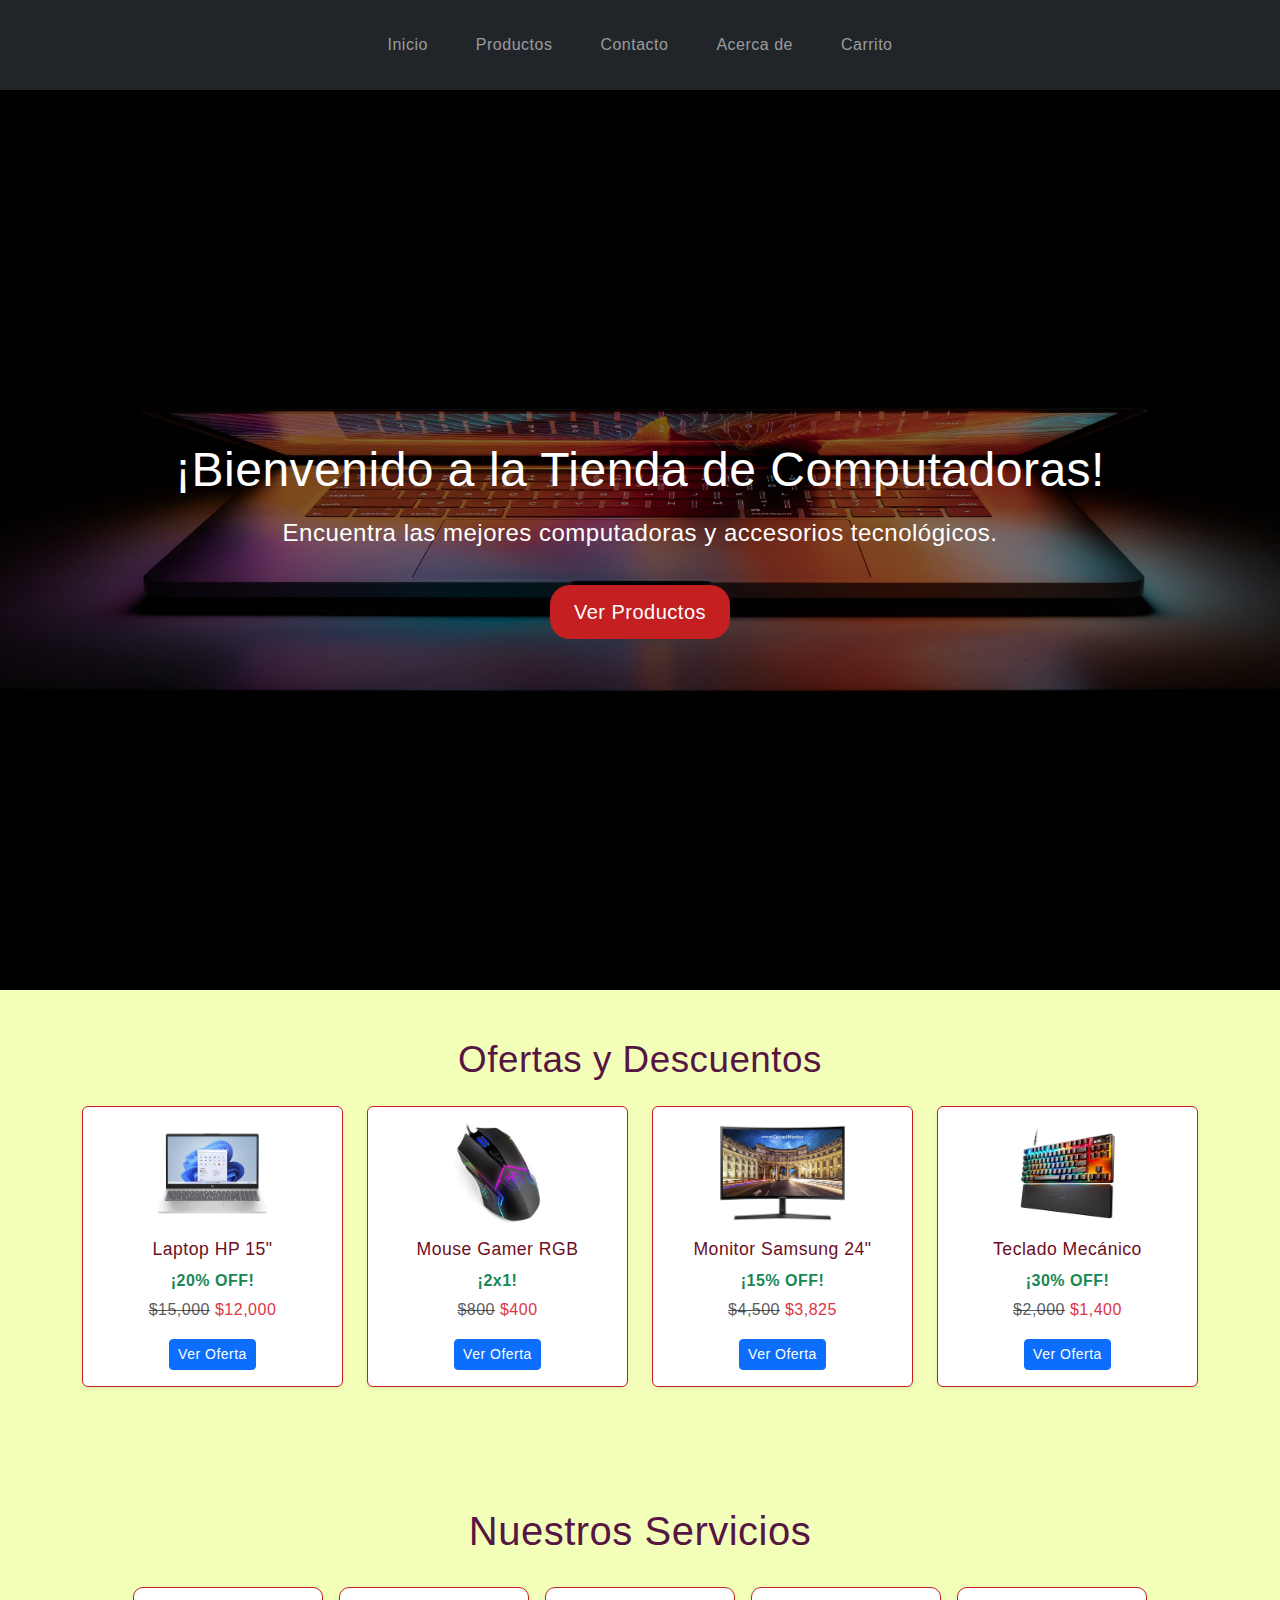
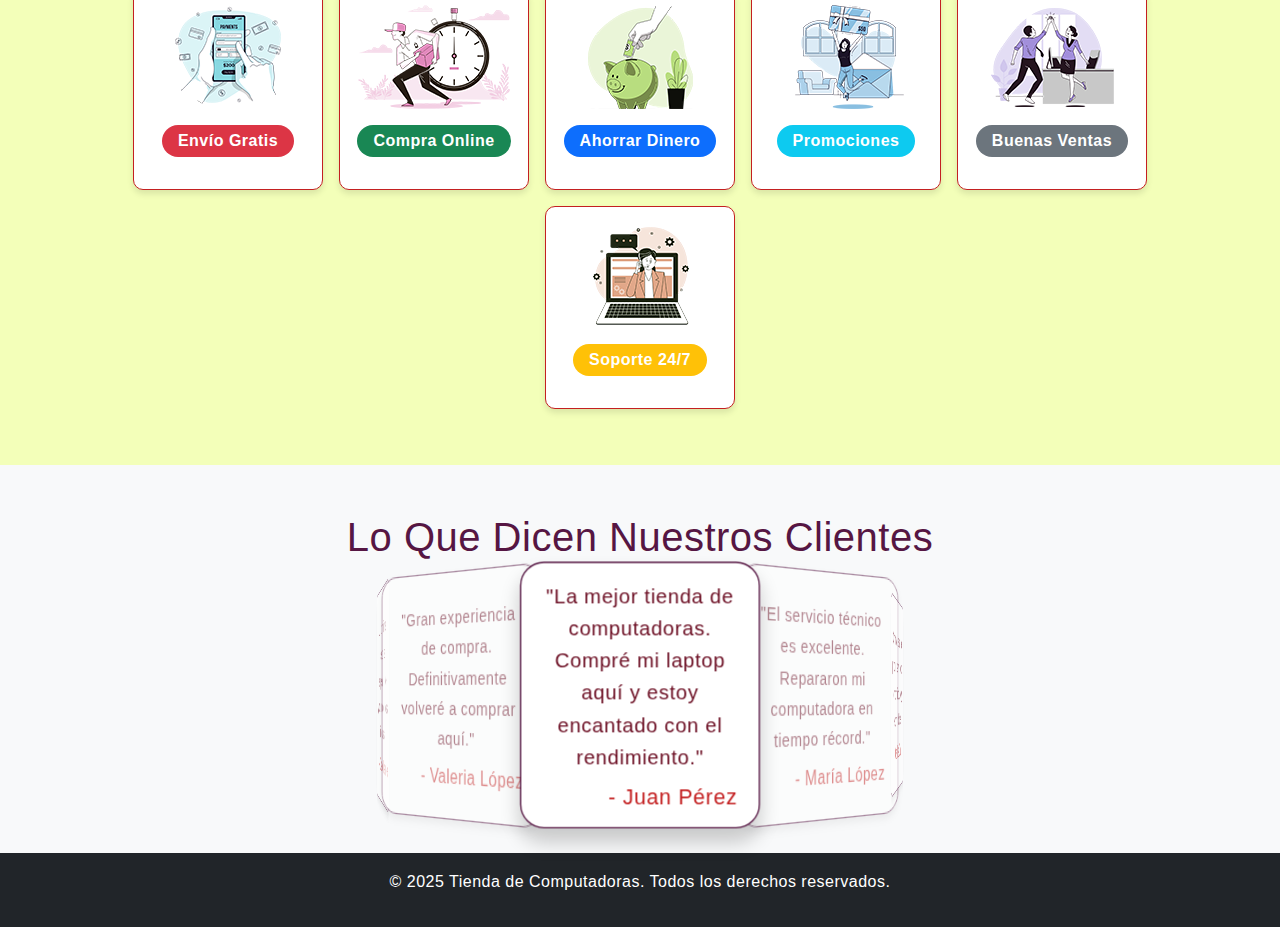
<file: index.html>
<!DOCTYPE html>
<html lang="es">
    <head>
        <meta charset="UTF-8">
        <meta name="viewport" content="width=device-width, initial-scale=1.0">
        <!-- HTML Meta Tags -->
        <title>Tienda de Computadoras</title>
<meta name="description" content="Compra la computadora que necesites con nosotros al mejor precio!!">

<!-- Facebook Meta Tags -->
<meta property="og:url" content="https://tatokitaa.github.io/Tienda-de-Computadoras/">
<meta property="og:type" content="website">
<meta property="og:title" content="Tienda de Computadoras">
<meta property="og:description" content="Compra la computadora que necesites con nosotros al mejor precio!!">
<meta property="og:image" content="https://opengraph.b-cdn.net/production/images/f0af3c70-cee9-4152-bd64-55525b6c1229.jpg?token=bEYJWJJC_BCBubpXeEaUP_DTUgobMo3eg1IETS-TR8A&height=796&width=1200&expires=33282571126">

<!-- Twitter Meta Tags -->
<meta name="twitter:card" content="summary_large_image">
<meta property="twitter:domain" content="tatokitaa.github.io">
<meta property="twitter:url" content="https://tatokitaa.github.io/Tienda-de-Computadoras/">
<meta name="twitter:title" content="Tienda de Computadoras">
<meta name="twitter:description" content="Compra la computadora que necesites con nosotros al mejor precio!!">
<meta name="twitter:image" content="https://opengraph.b-cdn.net/production/images/f0af3c70-cee9-4152-bd64-55525b6c1229.jpg?token=bEYJWJJC_BCBubpXeEaUP_DTUgobMo3eg1IETS-TR8A&height=796&width=1200&expires=33282571126">

<!-- Meta Tags Generated via https://www.opengraph.xyz -->
    
    <!-- Bootstrap CSS -->
    <link href="https://cdn.jsdelivr.net/npm/bootstrap@5.3.0/dist/css/bootstrap.min.css" rel="stylesheet">
    <!-- Bootstrap Icons CSS -->
    <link href="https://cdn.jsdelivr.net/npm/bootstrap-icons/font/bootstrap-icons.css" rel="stylesheet">
    <!-- Archivo CSS personalizado -->
    <link rel="stylesheet" href="styles/styles.css"> 
</head>
<body>
    <header class="bg-dark text-white py-3">
        <div class="container">
            <nav class="navbar navbar-expand-lg navbar-dark">
                <div class="container-fluid">
                    <button class="navbar-toggler" type="button" data-bs-toggle="collapse" data-bs-target="#navbarNav">
                        <span class="navbar-toggler-icon"></span>
                    </button>
                    <div class="collapse navbar-collapse" id="navbarNav">
                        <ul class="navbar-nav mx-auto">
                            <li class="nav-item"><a class="nav-link" href="../index.html">Inicio</a></li>
                            <li class="nav-item"><a class="nav-link" href="./pages/productos.html">Productos</a></li>
                            <li class="nav-item"><a class="nav-link" href="./pages/contacto.html">Contacto</a></li>
                            <li class="nav-item"><a class="nav-link" href="./pages/acerca.html">Acerca de</a></li>
                            <li class="nav-item"><a class="nav-link" href="./pages/carrito.html">Carrito</a></li>
                        </ul>
                    </div>
                </div>
            </nav>
        </div>
    </header>

    <main class="banner">
        <div class="banner-content text-center">
            <h1 class="display-4 text-white">¡Bienvenido a la Tienda de Computadoras!</h1>
            <p class="lead text-white">Encuentra las mejores computadoras y accesorios tecnológicos.</p>
            <a href="/pages/productos.html" class="btn btn-primary btn-lg">Ver Productos</a>
        </div>
    </main>

    <section class="ofertas py-5">
        <div class="container">
            <h2 class="text-center mb-4">Ofertas y Descuentos</h2>
            <div class="row justify-content-center">
                <div class="col-12 col-sm-6 col-md-4 col-lg-3 mb-4">
                    <div class="oferta-card p-3 h-100 text-center shadow-sm rounded">
                        <img src="img/oferta1.png" alt="Producto en oferta 1" class="img-fluid mb-3" style="max-height:100px;">
                        <h5 class="mb-2">Laptop HP 15"</h5>
                        <p class="mb-1 text-success fw-bold">¡20% OFF!</p>
                        <p class="mb-2 text-muted"><del>$15,000</del> <span class="text-danger">$12,000</span></p>
                        <a href="#" class="btn btn-primary btn-sm">Ver Oferta</a>
                    </div>
                </div>
                <div class="col-12 col-sm-6 col-md-4 col-lg-3 mb-4">
                    <div class="oferta-card p-3 h-100 text-center shadow-sm rounded">
                        <img src="img/oferta2.png" alt="Producto en oferta 2" class="img-fluid mb-3" style="max-height:100px;">
                        <h5 class="mb-2">Mouse Gamer RGB</h5>
                        <p class="mb-1 text-success fw-bold">¡2x1!</p>
                        <p class="mb-2 text-muted"><del>$800</del> <span class="text-danger">$400</span></p>
                        <a href="#" class="btn btn-primary btn-sm">Ver Oferta</a>
                    </div>
                </div>
                <div class="col-12 col-sm-6 col-md-4 col-lg-3 mb-4">
                    <div class="oferta-card p-3 h-100 text-center shadow-sm rounded">
                        <img src="img/oferta3.png" alt="Producto en oferta 3" class="img-fluid mb-3" style="max-height:100px;">
                        <h5 class="mb-2">Monitor Samsung 24"</h5>
                        <p class="mb-1 text-success fw-bold">¡15% OFF!</p>
                        <p class="mb-2 text-muted"><del>$4,500</del> <span class="text-danger">$3,825</span></p>
                        <a href="#" class="btn btn-primary btn-sm">Ver Oferta</a>
                    </div>
                </div>
                <div class="col-12 col-sm-6 col-md-4 col-lg-3 mb-4">
                    <div class="oferta-card p-3 h-100 text-center shadow-sm rounded">
                        <img src="img/oferta4.png" alt="Producto en oferta 4" class="img-fluid mb-3" style="max-height:100px;">
                        <h5 class="mb-2">Teclado Mecánico</h5>
                        <p class="mb-1 text-success fw-bold">¡30% OFF!</p>
                        <p class="mb-2 text-muted"><del>$2,000</del> <span class="text-danger">$1,400</span></p>
                        <a href="#" class="btn btn-primary btn-sm">Ver Oferta</a>
                    </div>
                </div>
            </div>
        </div>
    </section>

    <!-- Nueva Sección: Servicios -->
    <section class="servicios py-5">
        <div class="container">
            <h2 class="text-center mb-4">Nuestros Servicios</h2>
            <div class="row justify-content-center">
                <div class="col-md-2 text-center servicio-card">
                    <img src="img/envio-gratis.png" alt="Envío Gratis" class="img-fluid mb-3">
                    <p class="badge bg-danger text-white">Envío Gratis</p>
                </div>
                <div class="col-md-2 text-center servicio-card">
                    <img src="img/compra-online.png" alt="Compra Online" class="img-fluid mb-3">
                    <p class="badge bg-success text-white">Compra Online</p>
                </div>
                <div class="col-md-2 text-center servicio-card">
                    <img src="img/ahorrar-dinero.png" alt="Ahorrar Dinero" class="img-fluid mb-3">
                    <p class="badge bg-primary text-white">Ahorrar Dinero</p>
                </div>
                <div class="col-md-2 text-center servicio-card">
                    <img src="img/promociones.png" alt="Promociones" class="img-fluid mb-3">
                    <p class="badge bg-info text-white">Promociones</p>
                </div>
                <div class="col-md-2 text-center servicio-card">
                    <img src="img/buenas-ventas.png" alt="Buenas Ventas" class="img-fluid mb-3">
                    <p class="badge bg-secondary text-white">Buenas Ventas</p>
                </div>
                <div class="col-md-2 text-center servicio-card">
                    <img src="img/soporte-24-7.png" alt="Soporte 24/7" class="img-fluid mb-3">
                    <p class="badge bg-warning text-white">Soporte 24/7</p>
                </div>
            </div>
        </div>
    </section>

    <!-- Nueva Sección: Testimonios -->
    <section class="testimonios py-5 bg-light">
        <div class="container">
            <h2 class="text-center mb-4">Lo Que Dicen Nuestros Clientes</h2>
            <div class="testimonios-carrusel">
                <div class="card"> 
                    <p>"La mejor tienda de computadoras. Compré mi laptop aquí y estoy encantado con el rendimiento."</p>
                    <h5 class="text-end">- Juan Pérez</h5>
                </div>
                <div class="card">
                    <p>"El servicio técnico es excelente. Repararon mi computadora en tiempo récord."</p>
                    <h5 class="text-end">- María López</h5>
                </div>
                <div class="card">
                    <p>"Gran variedad de productos y precios competitivos. Muy recomendable."</p>
                    <h5 class="text-end">- Carlos García</h5>
                </div>
                <div class="card">
                    <p>"Excelente atención al cliente. Me ayudaron a elegir la mejor opción para mis necesidades."</p>
                    <h5 class="text-end">- Ana Torres</h5>
                </div>
                <div class="card">
                    <p>"Productos de calidad y entregas rápidas. Sin duda volveré a comprar."</p>
                    <h5 class="text-end">- Luis Martínez</h5>
                </div>
                <!-- Nuevas tarjetas -->
                <div class="card">
                    <p>"El mejor lugar para encontrar accesorios tecnológicos. Muy satisfecho con mi compra."</p>
                    <h5 class="text-end">- Sofía Ramírez</h5>
                </div>
                <div class="card">
                    <p>"Precios justos y productos de calidad. Recomiendo esta tienda a todos mis amigos."</p>
                    <h5 class="text-end">- Pedro Gómez</h5>
                </div>
                <div class="card">
                    <p>"El envío fue rápido y el producto llegó en perfectas condiciones. Excelente servicio."</p>
                    <h5 class="text-end">- Laura Fernández</h5>
                </div>
                <div class="card">
                    <p>"La atención al cliente es insuperable. Me ayudaron con todas mis dudas."</p>
                    <h5 class="text-end">- Diego Herrera</h5>
                </div>
                <div class="card">
                    <p>"Gran experiencia de compra. Definitivamente volveré a comprar aquí."</p>
                    <h5 class="text-end">- Valeria López</h5>
                </div>
            </div>
        </div>
    </section>

    <footer class="bg-dark text-white text-center py-3">
        <p>&copy; 2025 Tienda de Computadoras. Todos los derechos reservados.</p>
    </footer>

    <!-- Bootstrap JS -->
    <script src="https://cdn.jsdelivr.net/npm/bootstrap@5.3.0/dist/js/bootstrap.bundle.min.js"></script>
    <script>
        
        const serviceCards = document.querySelectorAll('.servicio-card');

        
        serviceCards.forEach(card => {
            card.addEventListener('mousemove', (e) => {
                const rect = card.getBoundingClientRect(); 
                const x = e.clientX - rect.left; 
                const y = e.clientY - rect.top; 
                
                card.style.transform = `rotateX(${(y - rect.height / 2) / 10}deg) rotateY(${(x - rect.width / 2) / 10}deg)`;
            });

            
            card.addEventListener('mouseleave', () => {
                card.style.transform = 'rotateX(0) rotateY(0)';
            });
        });
    </script>
    
    <script>
        const testimonialCards = document.querySelectorAll('.testimonios-carrusel .card');
        const totalCards = testimonialCards.length;
        let currentIndex = 0;

        function getSeparation() {
            if (window.innerWidth <= 600) return 120;
            if (window.innerWidth <= 900) return 180;
            return 250; // Puedes ajustar este valor para desktop
        }

        function updateCarousel() {
            const angleStep = 360 / totalCards;
            const separation = getSeparation();
            testimonialCards.forEach((card, index) => {
                const angle = (index - currentIndex) * angleStep;
                card.style.transform = `rotateY(${angle}deg) translateZ(${separation}px)`;
                card.style.opacity = index === currentIndex ? '1' : '0.5';
                card.style.zIndex = index === currentIndex ? '10' : '1';
                card.classList.toggle('active', index === currentIndex);
            });
        }

        window.addEventListener('resize', updateCarousel);

        function rotateCarousel() {
            currentIndex = (currentIndex + 1) % totalCards; 
            updateCarousel();
        }

        updateCarousel();
        setInterval(rotateCarousel, 3000); 
    </script>
</body>
</html>
</file>
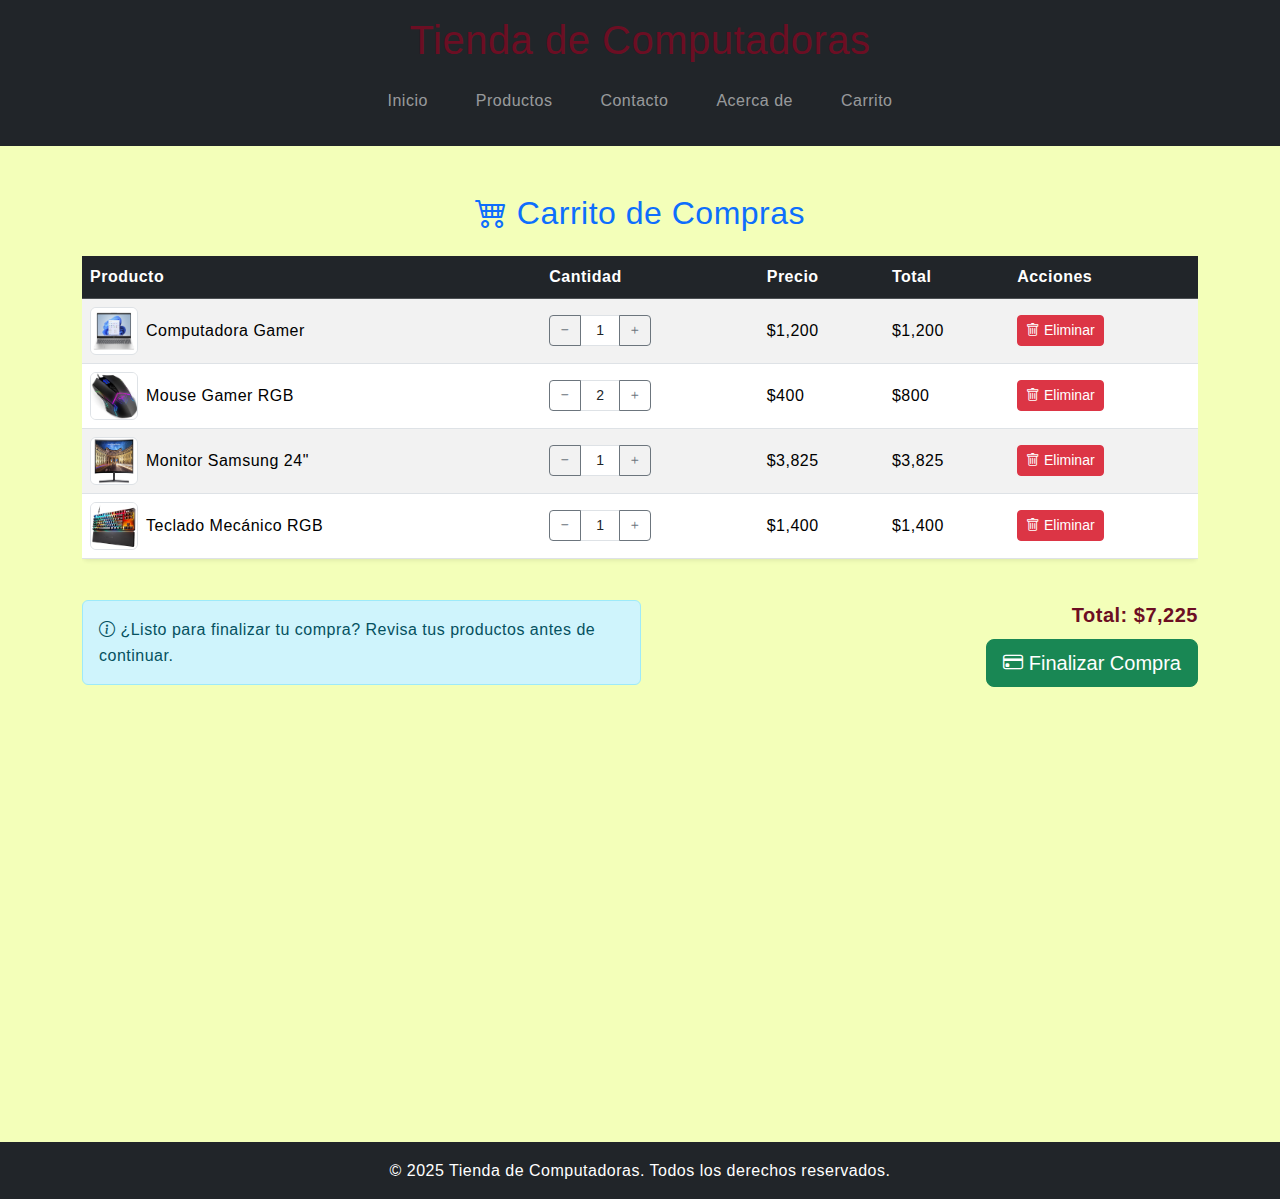
<file: pages/carrito.html>
<!DOCTYPE html>
<html lang="es">
<head>
    <meta charset="UTF-8">
    <meta name="viewport" content="width=device-width, initial-scale=1.0">
    <title>Carrito de Compras - Tienda de Computadoras</title>
    <!-- Bootstrap CSS -->
    <link href="https://cdn.jsdelivr.net/npm/bootstrap@5.3.0/dist/css/bootstrap.min.css" rel="stylesheet">
    <!-- Bootstrap Icons -->
    <link href="https://cdn.jsdelivr.net/npm/bootstrap-icons@1.11.3/font/bootstrap-icons.css" rel="stylesheet">
    <!-- Archivo CSS personalizado -->
    <link rel="stylesheet" href="../styles/styles.css">
</head>
<body>
    <header class="bg-dark text-white py-3">
        <div class="container">
            <h1 class="text-center mb-0">Tienda de Computadoras</h1>
            <nav class="navbar navbar-expand-lg navbar-dark mt-2">
                <div class="container-fluid">
                    <button class="navbar-toggler" type="button" data-bs-toggle="collapse" data-bs-target="#navbarNav">
                        <span class="navbar-toggler-icon"></span>
                    </button>
                    <div class="collapse navbar-collapse" id="navbarNav">
                        <ul class="navbar-nav mx-auto">
                            <li class="nav-item"><a class="nav-link" href="../index.html">Inicio</a></li>
                            <li class="nav-item"><a class="nav-link" href="productos.html">Productos</a></li>
                            <li class="nav-item"><a class="nav-link" href="contacto.html">Contacto</a></li>
                            <li class="nav-item"><a class="nav-link" href="acerca.html">Acerca de</a></li>
                            <li class="nav-item"><a class="nav-link" href="carrito.html">Carrito</a></li>
                        </ul>
                    </div>
                </div>
            </nav>
        </div>
    </header>

    <main class="container my-5">
        <section>
            <h2 class="text-center mb-4 text-primary"><i class="bi bi-cart4"></i> Carrito de Compras</h2>
            <div class="table-responsive">
                <table class="table align-middle table-striped shadow-sm rounded">
                    <thead class="table-dark">
                        <tr>
                            <th>Producto</th>
                            <th>Cantidad</th>
                            <th>Precio</th>
                            <th>Total</th>
                            <th>Acciones</th>
                        </tr>
                    </thead>
                    <tbody>
                        <tr>
                            <td>
                                <div class="d-flex align-items-center gap-2">
                                    <img src="../img/oferta1.png" alt="Computadora Gamer" width="48" height="48" class="rounded border">
                                    <span>Computadora Gamer</span>
                                </div>
                            </td>
                            <td>
                                <div class="input-group input-group-sm">
                                    <button class="btn btn-outline-secondary" type="button"><i class="bi bi-dash"></i></button>
                                    <input type="text" class="form-control text-center" value="1" style="max-width:40px;">
                                    <button class="btn btn-outline-secondary" type="button"><i class="bi bi-plus"></i></button>
                                </div>
                            </td>
                            <td>$1,200</td>
                            <td>$1,200</td>
                            <td>
                                <button class="btn btn-danger btn-sm"><i class="bi bi-trash"></i> Eliminar</button>
                            </td>
                        </tr>
                        <tr>
                            <td>
                                <div class="d-flex align-items-center gap-2">
                                    <img src="../img/oferta2.png" alt="Mouse Gamer RGB" width="48" height="48" class="rounded border">
                                    <span>Mouse Gamer RGB</span>
                                </div>
                            </td>
                            <td>
                                <div class="input-group input-group-sm">
                                    <button class="btn btn-outline-secondary" type="button"><i class="bi bi-dash"></i></button>
                                    <input type="text" class="form-control text-center" value="2" style="max-width:40px;">
                                    <button class="btn btn-outline-secondary" type="button"><i class="bi bi-plus"></i></button>
                                </div>
                            </td>
                            <td>$400</td>
                            <td>$800</td>
                            <td>
                                <button class="btn btn-danger btn-sm"><i class="bi bi-trash"></i> Eliminar</button>
                            </td>
                        </tr>
                        <tr>
                            <td>
                                <div class="d-flex align-items-center gap-2">
                                    <img src="../img/oferta3.png" alt="Monitor Samsung 24" width="48" height="48" class="rounded border">
                                    <span>Monitor Samsung 24"</span>
                                </div>
                            </td>
                            <td>
                                <div class="input-group input-group-sm">
                                    <button class="btn btn-outline-secondary" type="button"><i class="bi bi-dash"></i></button>
                                    <input type="text" class="form-control text-center" value="1" style="max-width:40px;">
                                    <button class="btn btn-outline-secondary" type="button"><i class="bi bi-plus"></i></button>
                                </div>
                            </td>
                            <td>$3,825</td>
                            <td>$3,825</td>
                            <td>
                                <button class="btn btn-danger btn-sm"><i class="bi bi-trash"></i> Eliminar</button>
                            </td>
                        </tr>
                        <tr>
                            <td>
                                <div class="d-flex align-items-center gap-2">
                                    <img src="../img/oferta4.png" alt="Teclado Mecánico RGB" width="48" height="48" class="rounded border">
                                    <span>Teclado Mecánico RGB</span>
                                </div>
                            </td>
                            <td>
                                <div class="input-group input-group-sm">
                                    <button class="btn btn-outline-secondary" type="button"><i class="bi bi-dash"></i></button>
                                    <input type="text" class="form-control text-center" value="1" style="max-width:40px;">
                                    <button class="btn btn-outline-secondary" type="button"><i class="bi bi-plus"></i></button>
                                </div>
                            </td>
                            <td>$1,400</td>
                            <td>$1,400</td>
                            <td>
                                <button class="btn btn-danger btn-sm"><i class="bi bi-trash"></i> Eliminar</button>
                            </td>
                        </tr>
                    </tbody>
                </table>
            </div>
            <div class="d-flex flex-column flex-md-row justify-content-between align-items-center mt-4 gap-3">
                <div class="alert alert-info mb-0 w-100 w-md-auto text-center text-md-start" role="alert">
                    <i class="bi bi-info-circle"></i> ¿Listo para finalizar tu compra? Revisa tus productos antes de continuar.
                </div>
                <div class="text-end w-100 w-md-auto">
                    <p class="fs-5 mb-2"><strong>Total: $7,225</strong></p>
                    <button class="btn btn-success btn-lg"><i class="bi bi-credit-card"></i> Finalizar Compra</button>
                </div>
            </div>
        </section>
    </main>

    <footer class="bg-dark text-white text-center py-3 mt-auto">
        <p class="mb-0">&copy; 2025 Tienda de Computadoras. Todos los derechos reservados.</p>
    </footer>

    <!-- Bootstrap JS y Popper.js -->
    <script src="https://cdn.jsdelivr.net/npm/@popperjs/core@2.11.8/dist/umd/popper.min.js"></script>
    <script src="https://cdn.jsdelivr.net/npm/bootstrap@5.3.0/dist/js/bootstrap.min.js"></script>
</body>
</html>
</file>
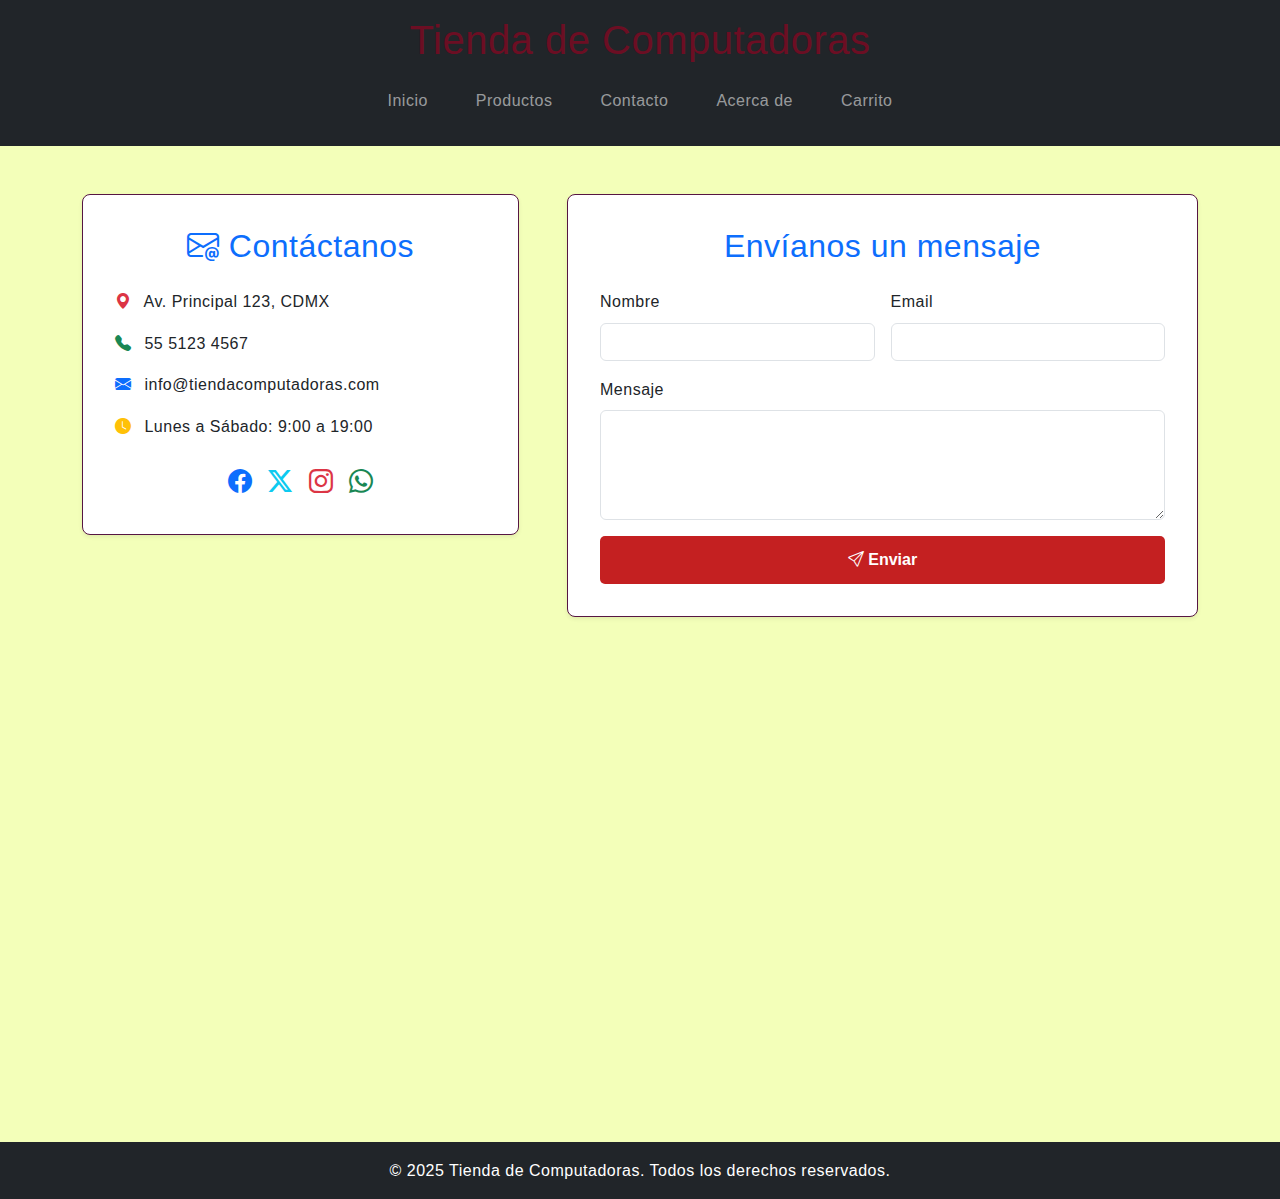
<file: pages/contacto.html>
<!DOCTYPE html>
<html lang="es">
<head>
    <meta charset="UTF-8">
    <meta name="viewport" content="width=device-width, initial-scale=1.0">
    <title>Contacto - Tienda de Computadoras</title>
    <!-- Bootstrap CSS -->
    <link href="https://cdn.jsdelivr.net/npm/bootstrap@5.3.0/dist/css/bootstrap.min.css" rel="stylesheet">
    <!-- Bootstrap Icons -->
    <link href="https://cdn.jsdelivr.net/npm/bootstrap-icons@1.11.3/font/bootstrap-icons.css" rel="stylesheet">
    <!-- Archivo CSS personalizado -->
    <link rel="stylesheet" href="../styles/styles.css">
</head>
<body>
    <header class="bg-dark text-white py-3">
        <div class="container">
            <h1 class="text-center mb-0">Tienda de Computadoras</h1>
            <nav class="navbar navbar-expand-lg navbar-dark mt-2">
                <div class="container-fluid">
                    <button class="navbar-toggler" type="button" data-bs-toggle="collapse" data-bs-target="#navbarNav">
                        <span class="navbar-toggler-icon"></span>
                    </button>
                    <div class="collapse navbar-collapse" id="navbarNav">
                        <ul class="navbar-nav mx-auto">
                            <li class="nav-item"><a class="nav-link" href="../index.html">Inicio</a></li>
                            <li class="nav-item"><a class="nav-link" href="productos.html">Productos</a></li>
                            <li class="nav-item"><a class="nav-link" href="contacto.html">Contacto</a></li>
                            <li class="nav-item"><a class="nav-link" href="acerca.html">Acerca de</a></li>
                            <li class="nav-item"><a class="nav-link" href="carrito.html">Carrito</a></li>
                        </ul>
                    </div>
                </div>
            </nav>
        </div>
    </header>

    <main class="container my-5">
        <section class="row justify-content-center align-items-start g-5">
            <!-- Información de contacto -->
            <div class="col-lg-5 mb-4">
                <div class="card shadow-sm h-100">
                    <div class="card-body">
                        <h2 class="card-title text-center mb-4 text-primary"><i class="bi bi-envelope-at"></i> Contáctanos</h2>
                        <ul class="list-unstyled mb-4">
                            <li class="mb-3"><i class="bi bi-geo-alt-fill text-danger me-2"></i> Av. Principal 123, CDMX</li>
                            <li class="mb-3"><i class="bi bi-telephone-fill text-success me-2"></i> <a href="tel:5551234567" class="text-decoration-none text-dark">55 5123 4567</a></li>
                            <li class="mb-3"><i class="bi bi-envelope-fill text-primary me-2"></i> <a href="mailto:info@tiendacomputadoras.com" class="text-decoration-none text-dark">info@tiendacomputadoras.com</a></li>
                            <li><i class="bi bi-clock-fill text-warning me-2"></i> Lunes a Sábado: 9:00 a 19:00</li>
                        </ul>
                        <div class="d-flex justify-content-center gap-3">
                            <a href="#" class="text-primary fs-4"><i class="bi bi-facebook"></i></a>
                            <a href="#" class="text-info fs-4"><i class="bi bi-twitter-x"></i></a>
                            <a href="#" class="text-danger fs-4"><i class="bi bi-instagram"></i></a>
                            <a href="#" class="text-success fs-4"><i class="bi bi-whatsapp"></i></a>
                        </div>
                    </div>
                </div>
            </div>
            <!-- Formulario de contacto -->
            <div class="col-lg-7">
                <div class="card shadow-sm">
                    <div class="card-body">
                        <h2 class="text-center mb-4 text-primary">Envíanos un mensaje</h2>
                        <form class="row g-3">
                            <div class="col-md-6 col-sm-12">
                                <label for="nombre" class="form-label">Nombre</label>
                                <input type="text" class="form-control" id="nombre" name="nombre" required>
                            </div>
                            <div class="col-md-6 col-sm-12">
                                <label for="email" class="form-label">Email</label>
                                <input type="email" class="form-control" id="email" name="email" required>
                            </div>
                            <div class="col-12">
                                <label for="mensaje" class="form-label">Mensaje</label>
                                <textarea class="form-control" id="mensaje" name="mensaje" rows="4" required></textarea>
                            </div>
                            <div class="col-12 text-center">
                                <button type="submit" class="btn btn-success w-100"><i class="bi bi-send"></i> Enviar</button>
                            </div>
                        </form>
                    </div>
                </div>
            </div>
        </section>
    </main>

    <footer class="bg-dark text-white text-center py-3 mt-auto">
        <p class="mb-0">&copy; 2025 Tienda de Computadoras. Todos los derechos reservados.</p>
    </footer>

    <!-- Bootstrap JS y Popper.js -->
    <script src="https://cdn.jsdelivr.net/npm/@popperjs/core@2.11.8/dist/umd/popper.min.js"></script>
    <script src="https://cdn.jsdelivr.net/npm/bootstrap@5.3.0/dist/js/bootstrap.min.js"></script>
</body>
</html>
</file>
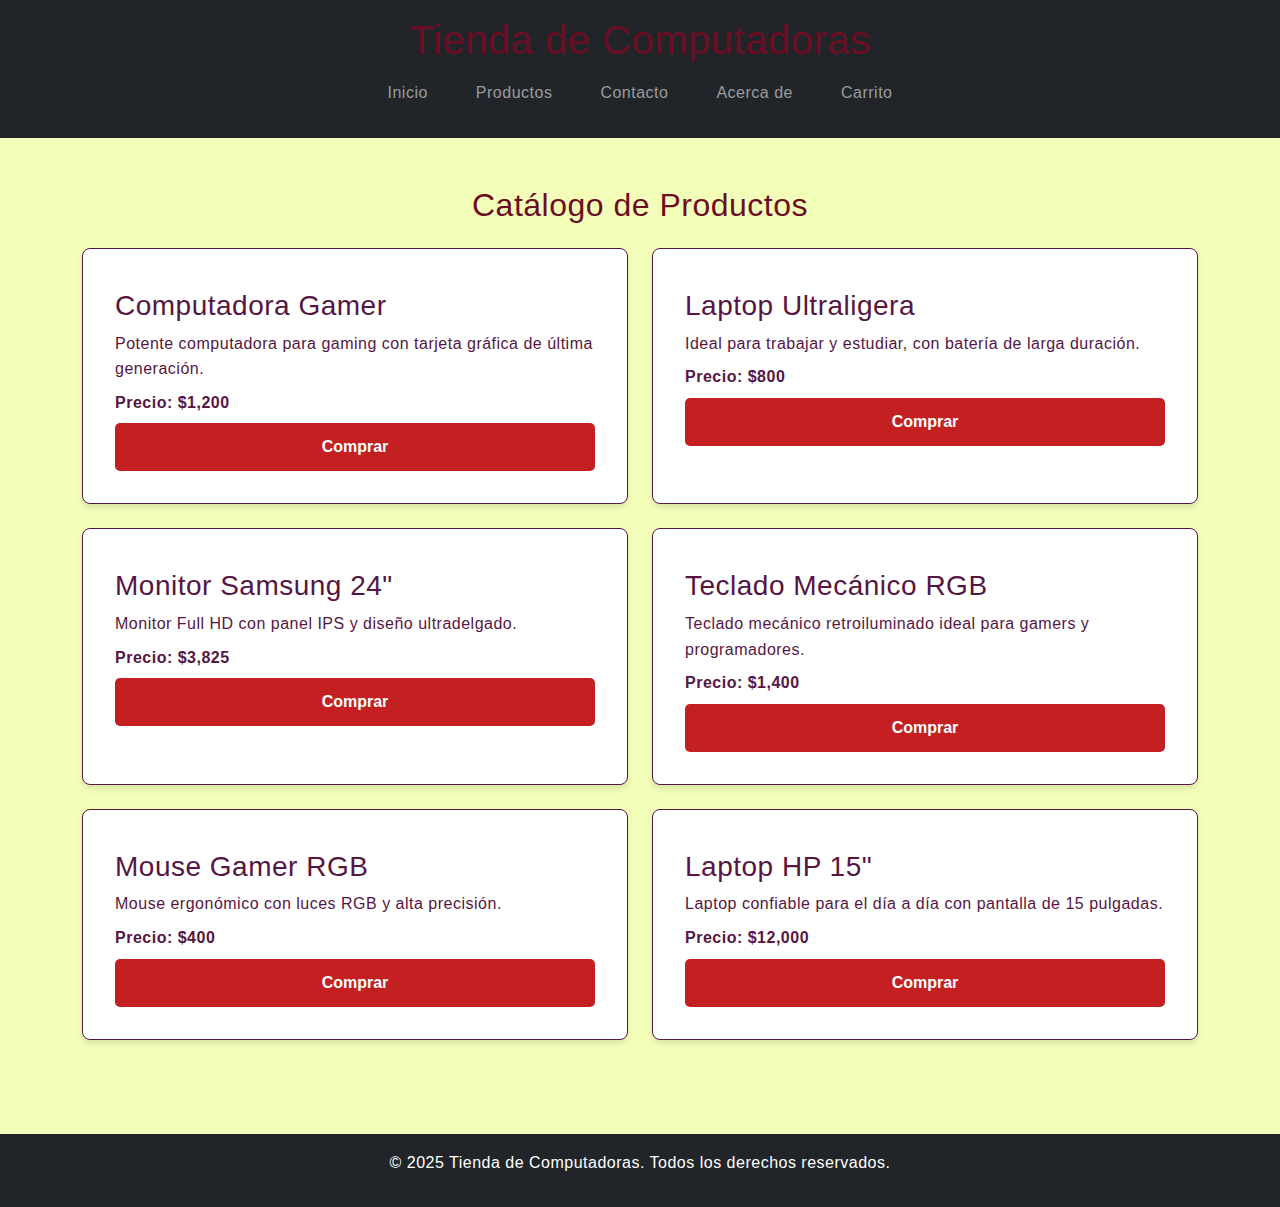
<file: pages/productos.html>
<!DOCTYPE html>
<html lang="es">
<head>
    <meta charset="UTF-8">
    <meta name="viewport" content="width=device-width, initial-scale=1.0">
    <title>Productos - Tienda de Computadoras</title>
    <!-- Bootstrap CSS -->
    <link href="https://cdn.jsdelivr.net/npm/bootstrap@5.3.0/dist/css/bootstrap.min.css" rel="stylesheet">
    <!-- Archivo CSS personalizado -->
    <link rel="stylesheet" href="../styles/styles.css">
</head>
<body>
    <header class="bg-dark text-white py-3">
        <div class="container">
            <h1 class="text-center">Tienda de Computadoras</h1>
            <nav class="navbar navbar-expand-lg navbar-dark">
                <div class="container-fluid">
                    <button class="navbar-toggler" type="button" data-bs-toggle="collapse" data-bs-target="#navbarNav">
                        <span class="navbar-toggler-icon"></span>
                    </button>
                    <div class="collapse navbar-collapse" id="navbarNav">
                        <ul class="navbar-nav mx-auto">
                            <li class="nav-item"><a class="nav-link" href="../index.html">Inicio</a></li>
                            <li class="nav-item"><a class="nav-link" href="productos.html">Productos</a></li>
                            <li class="nav-item"><a class="nav-link" href="contacto.html">Contacto</a></li>
                            <li class="nav-item"><a class="nav-link" href="acerca.html">Acerca de</a></li>
                            <li class="nav-item"><a class="nav-link" href="carrito.html">Carrito</a></li>
                        </ul>
                    </div>
                </div>
            </nav>
        </div>
    </header>

    <main class="container my-5">
        <section>
            <h2 class="text-center mb-4">Catálogo de Productos</h2>
            <div class="row">
                <!-- Producto 1 -->
                <div class="col-md-6 col-sm-12 mb-4">
                    <div class="card h-100">
                        <div class="card-body">
                            <h3 class="card-title">Computadora Gamer</h3>
                            <p class="card-text">Potente computadora para gaming con tarjeta gráfica de última generación.</p>
                            <p class="card-text"><strong>Precio: $1,200</strong></p>
                            <button class="btn btn-primary w-100">Comprar</button>
                        </div>
                    </div>
                </div>
                <!-- Producto 2 -->
                <div class="col-md-6 col-sm-12 mb-4">
                    <div class="card h-100">
                        <div class="card-body">
                            <h3 class="card-title">Laptop Ultraligera</h3>
                            <p class="card-text">Ideal para trabajar y estudiar, con batería de larga duración.</p>
                            <p class="card-text"><strong>Precio: $800</strong></p>
                            <button class="btn btn-primary w-100">Comprar</button>
                        </div>
                    </div>
                </div>
                <!-- Producto 3 -->
                <div class="col-md-6 col-sm-12 mb-4">
                    <div class="card h-100">
                        <div class="card-body">
                            <h3 class="card-title">Monitor Samsung 24"</h3>
                            <p class="card-text">Monitor Full HD con panel IPS y diseño ultradelgado.</p>
                            <p class="card-text"><strong>Precio: $3,825</strong></p>
                            <button class="btn btn-primary w-100">Comprar</button>
                        </div>
                    </div>
                </div>
                <!-- Producto 4 -->
                <div class="col-md-6 col-sm-12 mb-4">
                    <div class="card h-100">
                        <div class="card-body">
                            <h3 class="card-title">Teclado Mecánico RGB</h3>
                            <p class="card-text">Teclado mecánico retroiluminado ideal para gamers y programadores.</p>
                            <p class="card-text"><strong>Precio: $1,400</strong></p>
                            <button class="btn btn-primary w-100">Comprar</button>
                        </div>
                    </div>
                </div>
                <!-- Producto 5 -->
                <div class="col-md-6 col-sm-12 mb-4">
                    <div class="card h-100">
                        <div class="card-body">
                            <h3 class="card-title">Mouse Gamer RGB</h3>
                            <p class="card-text">Mouse ergonómico con luces RGB y alta precisión.</p>
                            <p class="card-text"><strong>Precio: $400</strong></p>
                            <button class="btn btn-primary w-100">Comprar</button>
                        </div>
                    </div>
                </div>
                <!-- Producto 6 -->
                <div class="col-md-6 col-sm-12 mb-4">
                    <div class="card h-100">
                        <div class="card-body">
                            <h3 class="card-title">Laptop HP 15"</h3>
                            <p class="card-text">Laptop confiable para el día a día con pantalla de 15 pulgadas.</p>
                            <p class="card-text"><strong>Precio: $12,000</strong></p>
                            <button class="btn btn-primary w-100">Comprar</button>
                        </div>
                    </div>
                </div>
            </div>
        </section>
    </main>

    <footer class="bg-dark text-white text-center py-3">
        <p>&copy; 2025 Tienda de Computadoras. Todos los derechos reservados.</p>
    </footer>

    <!-- Bootstrap JS -->
    <script src="https://cdn.jsdelivr.net/npm/bootstrap@5.3.0/dist/js/bootstrap.bundle.min.js"></script>
</body>
</html>
</file>
<file: styles/styles.css>
* {
  box-sizing: border-box;
  margin: 0;
  padding: 0;
}

html, body {
  height: 100%;
  margin: 0;
  padding: 0;
}

body {
  font-family: "Roboto", sans-serif;
  margin: 0;
  padding: 0;
  background-color: #F3FFB9;
  color: #6C0E23;
  line-height: 1.6;
  letter-spacing: 0.5px;
}

html, body {
  height: 100%;
}

body {
  display: flex;
  flex-direction: column;
  margin: 0;
  height: 100%;
}

header, footer {
  display: flex;
  justify-content: center;
  align-items: center;
  background-color: #561643;
  color: white;
  padding: 1rem;
}

header h1 {
  font-family: "Roboto", sans-serif;
  font-size: 2.5rem;
  font-weight: 300;
  color: #6C0E23;
  text-align: center;
  margin: 0;
}

main {
  min-height: 100vh;
}

footer {
  background-color: #561643;
  color: white;
  text-align: center;
  padding: 1rem;
  margin-top: auto;
}

nav ul {
  display: flex;
  justify-content: center;
  align-items: center;
  height: 100%;
  margin: 0;
  padding: 0;
  list-style: none;
}

nav ul li {
  display: flex;
  align-items: center;
  margin: 0 1rem;
}

nav ul li a {
  text-decoration: none;
  color: #6C0E23;
  font-weight: bold;
  padding: 0.5rem 1rem;
  transition: background-color 0.3s, color 0.3s;
}
nav ul li a:hover {
  background-color: #C42021;
  color: white;
  border-radius: 5px;
}

nav.navbar {
  padding-top: 0.5rem;
  padding-bottom: 0.5rem;
  display: flex;
  align-items: center;
}

.card {
  background-color: white;
  border: 1px solid #561643;
  border-radius: 8px;
  box-shadow: 0 4px 6px rgba(0, 0, 0, 0.1);
  padding: 1rem;
  transition: transform 0.3s, box-shadow 0.3s;
}
.card:hover {
  transform: scale(1.05);
  box-shadow: 0 6px 10px rgba(0, 0, 0, 0.15);
}
.card img {
  width: 100%;
  height: auto;
  border-radius: 8px;
  margin-bottom: 1rem;
}
.card h3 {
  color: #561643;
  margin: 0.5rem 0;
}
.card p {
  margin: 0.5rem 0;
  color: #561643;
}
.card button {
  padding: 0.75rem 1.5rem;
  background-color: #C42021;
  color: white;
  font-weight: bold;
  border: none;
  border-radius: 5px;
  cursor: pointer;
  transition: background-color 0.3s;
}
.card button:hover {
  background-color: #6C0E23;
}

.banner {
  height: 100vh;
  display: flex;
  justify-content: center;
  align-items: center;
  background: linear-gradient(rgba(0, 0, 0, 0.5), rgba(0, 0, 0, 0.5)), url("../img/banner.jpg") no-repeat center center/cover;
  text-align: center;
  margin: 0;
  padding: 0;
}
.banner .banner-content h1 {
  font-size: 3rem;
  font-weight: 300;
  color: #561643;
  margin-bottom: 1rem;
}
.banner .banner-content p {
  font-size: 1.5rem;
  font-weight: 300;
  color: #6C0E23;
  margin-bottom: 2rem;
}
.banner .banner-content .btn {
  padding: 0.75rem 1.5rem;
  font-size: 1.25rem;
  background-color: #C42021;
  color: white;
  border: none;
  border-radius: 20px;
  transition: background-color 0.3s, transform 0.3s;
}
.banner .banner-content .btn:hover {
  background-color: #6C0E23;
  transform: scale(1.05);
}

.servicios h2 {
  font-size: 2.5rem;
  color: #561643;
  margin-bottom: 2rem;
}
.servicios i {
  font-size: 3rem;
  color: #C42021;
}
.servicios h3 {
  font-size: 1.5rem;
  margin-top: 1rem;
  color: #6C0E23;
}
.servicios p {
  font-size: 1rem;
  color: #6C0E23;
}
.servicios .servicio-card {
  background-color: white;
  border: 1px solid #C42021;
  border-radius: 10px;
  padding: 1rem;
  margin: 0.5rem;
  box-shadow: 0 4px 6px rgba(0, 0, 0, 0.1);
  transition: transform 0.3s ease, box-shadow 0.3s ease;
  display: flex;
  flex-direction: column;
  align-items: center;
  justify-content: space-between;
  max-width: 100%;
  overflow: hidden;
}
.servicios .servicio-card:hover {
  transform: translateY(-10px);
  box-shadow: 0 10px 15px rgba(0, 0, 0, 0.2);
}
.servicios .servicio-card img {
  max-width: 100%;
  height: auto;
  border-radius: 5px;
}
.servicios .servicio-card .badge {
  font-size: 1rem;
  padding: 0.5rem 1rem;
  border-radius: 20px;
  text-align: center;
  white-space: nowrap;
  overflow: hidden;
  text-overflow: ellipsis;
}
.servicios .servicio-card p {
  font-size: 0.9rem;
  color: #6C0E23;
  text-align: center;
  white-space: normal;
  overflow: hidden;
  text-overflow: ellipsis;
}
@media (max-width: 1024px) {
  .servicios .row {
    justify-content: center;
  }
  .servicios .servicio-card {
    flex: 0 0 30%;
    margin-bottom: 1rem;
  }
  .servicios h2 {
    font-size: 2.2rem;
  }
}
@media (max-width: 768px) {
  .servicios .row {
    justify-content: center;
  }
  .servicios .servicio-card {
    flex: 0 0 45%;
    margin-bottom: 1rem;
  }
  .servicios h2 {
    font-size: 2rem;
  }
}
@media (max-width: 576px) {
  .servicios .servicio-card {
    flex: 0 0 100%;
    margin-bottom: 1rem;
  }
  .servicios h2 {
    font-size: 1.8rem;
  }
}

.testimonios h2 {
  font-size: 2.5rem;
  color: #561643;
  margin-bottom: 2rem;
}
.testimonios .card {
  background-color: white;
  border: 1px solid #561643;
  border-radius: 8px;
  box-shadow: 0 4px 6px rgba(0, 0, 0, 0.1);
  padding: 1rem;
}
.testimonios .card p {
  font-size: 1rem;
  color: #6C0E23;
  margin-bottom: 1rem;
}
.testimonios .card h5 {
  font-size: 1rem;
  color: #C42021;
  text-align: right;
}
.testimonios .testimonios-carrusel {
  position: relative;
  width: 100%;
  height: 220px;
  display: flex;
  justify-content: center;
  align-items: center;
  perspective: 1000px;
}
.testimonios .testimonios-carrusel .card {
  position: absolute;
  width: 180px;
  min-height: 110px;
  max-height: 200px;
  background-color: rgb(255, 255, 255);
  border: 1px solid #561643;
  border-radius: 18px;
  box-shadow: 0 4px 6px rgba(0, 0, 0, 0.1);
  padding: 1rem;
  text-align: center;
  transition: transform 0.5s, opacity 0.3s, box-shadow 0.5s;
  opacity: 1;
  backface-visibility: hidden;
  z-index: 1;
  word-break: break-word;
  overflow: hidden;
  text-overflow: ellipsis;
  display: flex;
  flex-direction: column;
  justify-content: center;
}
.testimonios .testimonios-carrusel .card.active {
  box-shadow: 0 10px 15px rgba(0, 0, 0, 0.2);
  z-index: 10;
}
.testimonios .testimonios-carrusel p {
  font-size: 0.95rem;
  margin-bottom: 0.5rem;
  overflow-wrap: break-word;
  word-break: break-word;
  text-align: center;
  white-space: normal;
}
@media (max-width: 900px) {
  .testimonios .testimonios-carrusel {
    height: 170px;
  }
  .testimonios .testimonios-carrusel .card {
    width: 140px;
    height: 90px;
    font-size: 0.9rem;
  }
}
@media (max-width: 600px) {
  .testimonios .testimonios-carrusel {
    height: 120px;
  }
  .testimonios .testimonios-carrusel .card {
    width: 100px;
    height: 70px;
    font-size: 0.8rem;
    padding: 0.5rem;
  }
}
@media (max-width: 1024px) {
  .testimonios .card {
    margin-bottom: 1rem;
  }
  .testimonios h2 {
    font-size: 2.2rem;
  }
}
@media (max-width: 768px) {
  .testimonios .card {
    margin-bottom: 1rem;
  }
  .testimonios h2 {
    font-size: 2rem;
  }
}
@media (max-width: 576px) {
  .testimonios .card {
    margin-bottom: 1rem;
  }
  .testimonios h2 {
    font-size: 1.8rem;
  }
}

.ofertas h2 {
  font-size: 2.3rem;
  color: #561643;
  margin-bottom: 2rem;
}
.ofertas .oferta-card {
  background: #fff;
  border: 1px solid #C42021;
  border-radius: 12px;
  box-shadow: 0 2px 8px rgba(0, 0, 0, 0.07);
  transition: transform 0.2s, box-shadow 0.2s;
}
.ofertas .oferta-card:hover {
  transform: translateY(-8px) scale(1.03);
  box-shadow: 0 8px 20px rgba(0, 0, 0, 0.13);
}
.ofertas .oferta-card img {
  max-width: 100%;
  height: auto;
  margin-bottom: 1rem;
}
.ofertas .oferta-card h5 {
  color: #6C0E23;
  font-size: 1.1rem;
}
.ofertas .oferta-card p {
  margin-bottom: 0.5rem;
}
.ofertas .oferta-card .btn {
  margin-top: 0.5rem;
}

.product-img-small {
  width: 48px;
  height: 48px;
  -o-object-fit: contain;
     object-fit: contain;
  border-radius: 8px;
  box-shadow: 0 2px 6px rgba(0, 0, 0, 0.07);
  background: #fff;
  border: 1px solid #eee;
  z-index: 2;
}

html, body {
  height: 100%;
  min-height: 100%;
}

body {
  display: flex;
  flex-direction: column;
  min-height: 100vh;
}

main {
  flex: 1 0 auto;
}

footer {
  flex-shrink: 0;
}

.product-img-small {
  width: 48px;
  height: 48px;
  -o-object-fit: contain;
     object-fit: contain;
  border-radius: 8px;
  box-shadow: 0 2px 6px rgba(0, 0, 0, 0.07);
  background: #fff;
  border: 1px solid #eee;
  z-index: 2;
  position: absolute;
  top: 0;
  right: 0;
  margin: 0.5rem;
}/*# sourceMappingURL=styles.css.map */
</file>
